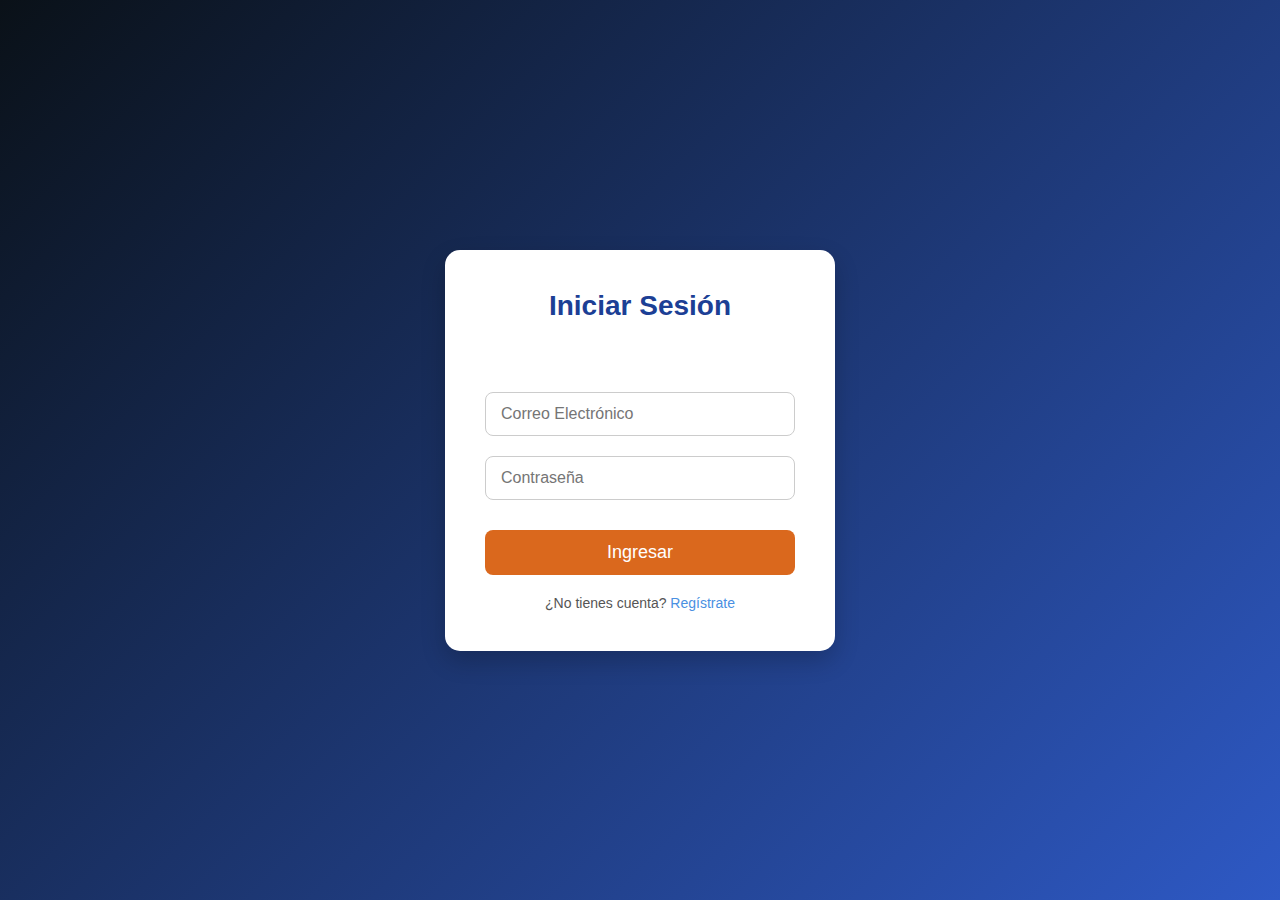
<file: html/index.html>
<!DOCTYPE html>
<html lang="es">
<head>
<meta charset="UTF-8">
<meta name="viewport" content="width=device-width, initial-scale=1.0">
<title>Login</title>
<link rel="stylesheet" href="../css/style.css">
</head>
<body>
    <div class="contenedor-login">
        <h2>Iniciar Sesión</h2>
        <p id="error-message" class="error-text"></p> <!-- Elemento para mostrar errores -->
        <form id="login-form">
            <input type="email" id="email" placeholder="Correo Electrónico" required>
            <input type="password" id="password" placeholder="Contraseña" required>
            <button type="submit">Ingresar</button>
        </form>
        <div class="footer-text">
            ¿No tienes cuenta? <a href="../html/registro.html">Regístrate</a>
        </div>
    </div>

    <script src="../js/app.js"></script>
</body>
</html>
</file>
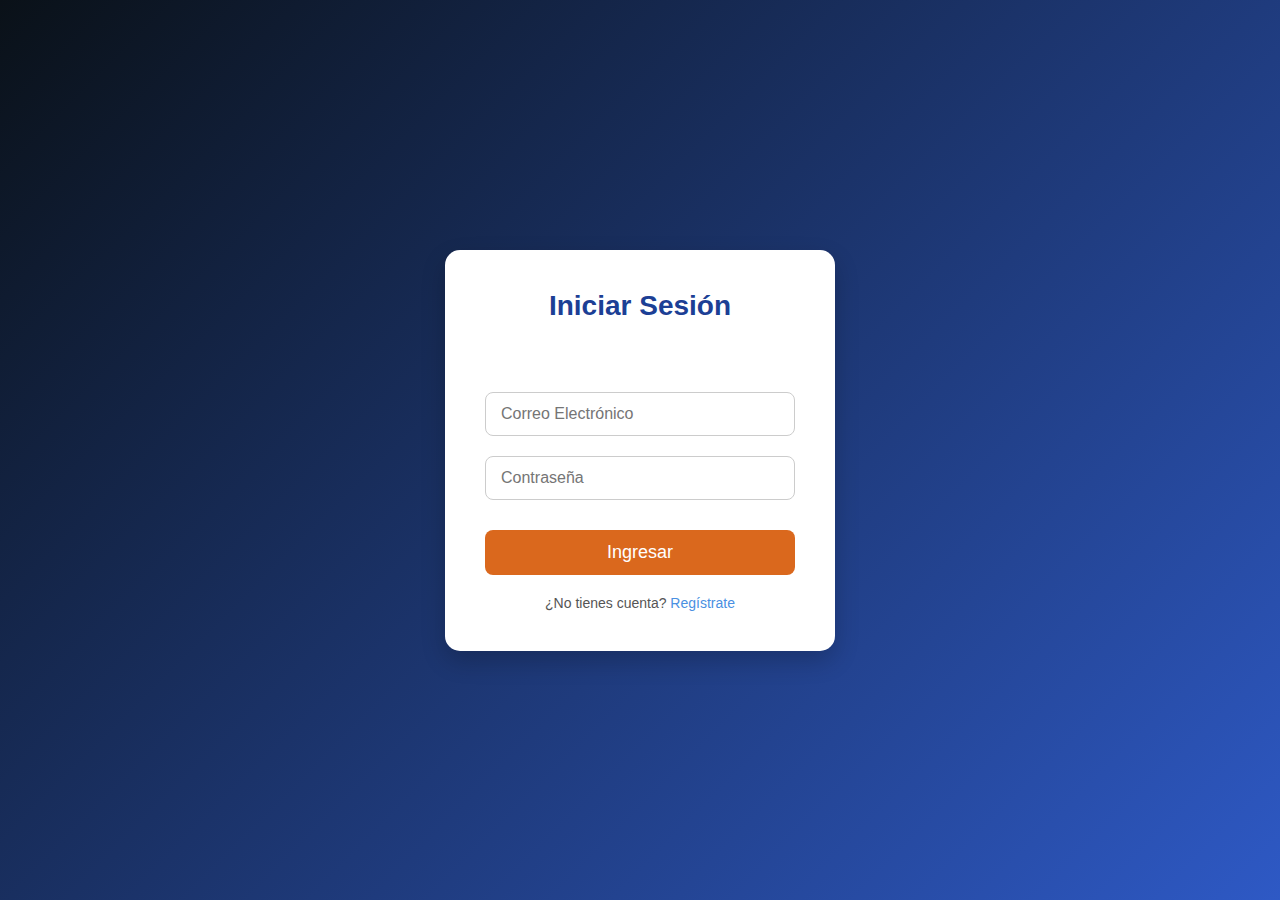
<file: html/main.html>
<!DOCTYPE html>
<html lang="es">

<head>
    <meta charset="UTF-8">
    <meta name="viewport" content="width=device-width, initial-scale=1.0">
    <title>Página Principal</title>
    <link rel="stylesheet" href="../css/main.css">
</head>

<body>

    <header class="main-header">
        <h2 id="mensaje-bienvenida"></h2>
        <button id="logout-button" style="background-color: #d9534f;">Cerrar Sesión</button>
    </header>

    <main>
        <!-- Formulario para Proyectos -->
        <div class="form-container">
            <h3 id="form-title">Agregar Nuevo Proyecto</h3>
            <form id="project-form">
                <!-- Campo oculto para guardar el ID del proyecto al editar -->
                <input type="hidden" id="projectId">
                
                <input type="text" id="title" placeholder="Título del Proyecto" required>
                <textarea id="description" placeholder="Breve descripción" required></textarea>
                <input type="text" id="technologies" placeholder="Tecnologías (separadas por coma)" required>
                <input type="text" id="repository" placeholder="URL del Repositorio" required minlength="10">

                <button type="submit" id="save-btn">Guardar Proyecto</button>
                <button type="button" id="cancel-edit-btn" class="hidden">Cancelar Edición</button>
            </form>
        </div>

        <!-- Contenedor para la lista de proyectos -->
        <div class="projects-container">
            <h3>Mis Proyectos</h3>
            <button class="show-projects" id="show-projects-btn">Mostrar Proyectos</button>
            <div id="projects-list">
                <!-- Los proyectos se cargarán aquí dinámicamente -->
            </div>
            <button class="refresh-projects" id="refresh-projects-btn">Actualizar Proyectos</button>
            <button class="delete-btn" id="delete-btn">Eliminar Proyectos</button>
        </div>
    </main>

    <script src="../js/app.js"></script>
</body>

</html>
</file>
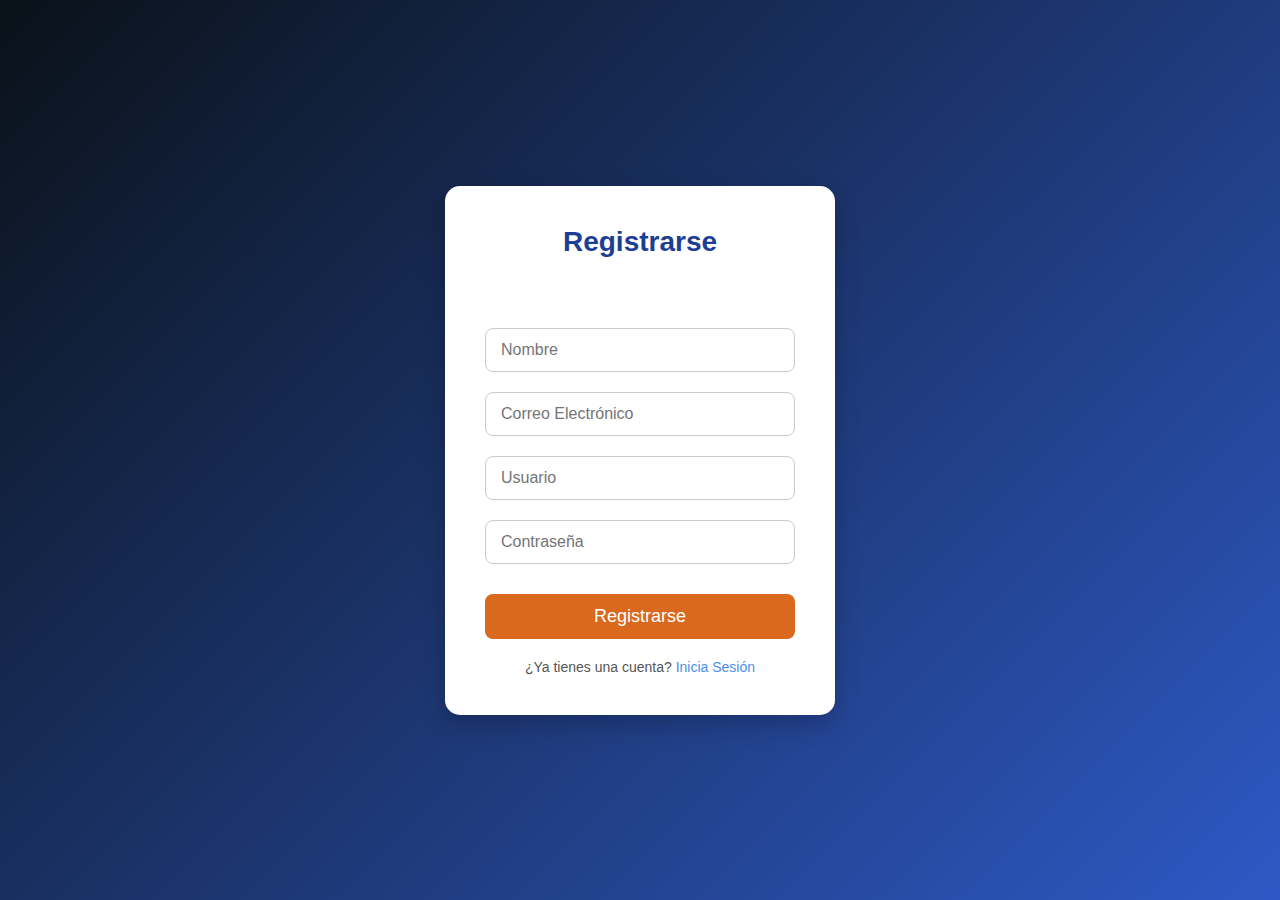
<file: html/registro.html>
<!DOCTYPE html>
<html lang="es">
<head>
<meta charset="UTF-8">
<meta name="viewport" content="width=device-width, initial-scale=1.0">
<title>Registro</title>
<link rel="stylesheet" href="../css/style.css">
</head>
<body>
    <div class="contenedor-login">
        <h2>Registrarse</h2>
        <p id="error-message" class="error-text"></p> <!-- Elemento para mostrar errores -->
        <form id="registro-form">
            <input type="text" id="nombre" placeholder="Nombre" required>
            <input type="email" id="email" placeholder="Correo Electrónico" required>
            <input type="text" id="itsonId" placeholder="Usuario" required>
            <input type="password" id="password" placeholder="Contraseña" required>
            <button type="submit">Registrarse</button>
        </form>
        <div class="footer-text">
            ¿Ya tienes una cuenta? <a href="../html/index.html">Inicia Sesión</a>
        </div>
    </div>

    <script type="module" src="../js/registro.js"></script>
</body>
</html>
</file>
<file: css/style.css>
* {
        margin: 0;
        padding: 0;
        box-sizing: border-box;
        font-family: 'Segoe UI', Tahoma, Geneva, Verdana, sans-serif;
    }

    body {
        height: 100vh;
        display: flex;
        justify-content: center;
        align-items: center;
        background: linear-gradient(135deg, #0a1118, #2e59c5);
    }

    .contenedor-login {
        background-color: #ffffff;
        padding: 40px;
        border-radius: 15px;
        box-shadow: 0 10px 25px rgba(0,0,0,0.2);
        width: 390px;
        text-align: center;
    }

    .contenedor-login h2 {
        color: #1c3f95;
        margin-bottom: 30px;
        font-size: 28px;
    }

    .contenedor-login input {
        width: 100%;
        padding: 12px 15px;
        margin: 10px 0;
        border: 1px solid #cccccc;
        border-radius: 8px;
        font-size: 16px;
        transition: border-color 0.3s;
    }

    .contenedor-login button {
        width: 100%;
        padding: 12px;
        background-color: #da681d;
        border: none;
        border-radius: 8px;
        color: white;
        font-size: 18px;
        cursor: pointer;
        transition: background-color 0.3s, transform 0.2s;
        margin-top: 20px;
    }

    .contenedor-login .footer-text {
        margin-top: 20px;
        font-size: 14px;
        color: #555;
    }

    .contenedor-login .footer-text a {
        color: #4a90e2;
        text-decoration: none;
    }

    .error-text {
        color: #d9534f; /* Color rojo para errores */
        font-size: 14px;
        min-height: 20px; /* Evita que el layout salte cuando aparece el mensaje */
        margin-bottom: 10px;
    }
</file>
<file: css/main.css>
* {
    margin: 0;
    padding: 0;
    box-sizing: border-box;
    font-family: 'Segoe UI', Tahoma, Geneva, Verdana, sans-serif;
}

body {
    background: #f0f2f5; /* Un fondo más claro y profesional */
    color: #333;
    line-height: 1.6;
}

/* --- Header Principal --- */
.main-header {
    background-color: #ffffff;
    padding: 1rem 2rem;
    display: flex;
    justify-content: space-between;
    align-items: center;
    box-shadow: 0 2px 4px rgba(0, 0, 0, 0.1);
    margin-bottom: 2rem;
}

.main-header h2 {
    color: #1c3f95;
    font-size: 1.5rem;
}

/* --- Contenedor Principal --- */
main {
    max-width: 1200px;
    margin: 0 auto;
    padding: 0 2rem;
    display: grid;
    grid-template-columns: 1fr 2fr; /* Columna del formulario más pequeña */
    gap: 2rem;
}


.container-design{
width: 1000px;
}

/* --- Formulario de Proyectos --- */
.form-container {
    background-color: #ffffff;
    padding: 2rem;
    border-radius: 8px;
    box-shadow: 0 2px 8px rgba(0, 0, 0, 0.05);
    align-self: start; /* Para que no se estire */
    margin: auto 0;
    margin-bottom: 20px;
}

.form-container h3 {
    color: #1c3f95;
    margin-bottom: 1.5rem;
    font-size: 1.4rem;
}

#project-form input[type="text"],
#project-form textarea {
    width: 100%;
    padding: 0.75rem;
    margin-bottom: 1rem;
    border: 1px solid #ddd;
    border-radius: 5px;
    font-size: 1rem;
}

#project-form textarea {
    min-height: 100px;
    resize: vertical;
}

/* --- Botones --- */
button {
    padding: 0.75rem 1.5rem;
    border: none;
    border-radius: 5px;
    color: white;
    font-size: 1rem;
    cursor: pointer;
    transition: background-color 0.3s, transform 0.2s;
}

#project-form button {
    width: 100%;
    margin-bottom: 0.5rem;
}

#project-form button[type="submit"] {
    background-color: #2e59c5;
}

#project-form button[type="submit"]:hover {
    background-color: #2547a0;
}

#cancel-edit-btn {
    width: 100%;
    background-color: #6c757d;
}

#cancel-edit-btn.hidden {
    display: none;
}

/* --- Lista de Proyectos --- */
.projects-container {
    background-color: #ffffff;
    padding: 2rem;
    border-radius: 8px;
    box-shadow: 0 2px 8px rgba(0, 0, 0, 0.05);
    grid-column: 1 / -1;
}

.projects-container h3 {
    color: #1c3f95;
    margin-bottom: 1.5rem;
    font-size: 1.4rem;
}

#projects-list {
    display: grid;
    gap: 1.5rem;
}

.project-item {
    border: 1px solid #e0e0e0;
    padding: 1.5rem;
    border-radius: 8px;
    transition: box-shadow 0.3s;
}

.project-item:hover {
    box-shadow: 0 4px 12px rgba(0, 0, 0, 0.1);
}

.project-item h4 {
    color: #2e59c5;
    margin-bottom: 0.5rem;
}

.project-item p {
    margin-bottom: 0.5rem;
}

.project-item strong {
    color: #555;
}

.project-item a {
    color: #2e59c5;
    text-decoration: none;
    font-weight: bold;
}

.show-projects {
  margin-bottom: 1rem; 
  background-color: #28a745;
}

.project-actions {
    margin-top: 1rem;
    display: flex;
    gap: 0.5rem;
}

.edit-btn {
    background-color: #17a2b8; /* Cian */
}

.delete-btn {
    background-color: #dc3545; /* Rojo */
}

.refresh-projects {
    background-color: #17a2b8; /* Cian para la acción de actualizar */
    margin-top: 1rem; /* Espacio superior */
}

.delete-projects {
    background-color: #dc3545; /* Rojo para la acción de eliminar */
    margin-top: 0.5rem; /* Espacio superior */
}

.delete-projects {
    background-color: #dc3545; /* Rojo para la acción de eliminar */
    margin-top: 0.5rem; /* Espacio superior */
}

/* --- Media Queries para Responsividad --- */
@media (max-width: 992px) {
    main {
        grid-template-columns: 1fr; /* Apila las columnas en pantallas más pequeñas */
    }
}

@media (max-width: 768px) {
    .main-header {
        flex-direction: column;
        gap: 1rem;
        text-align: center;
    }

    main {
        padding: 0 1rem;
    }
}
</file>
